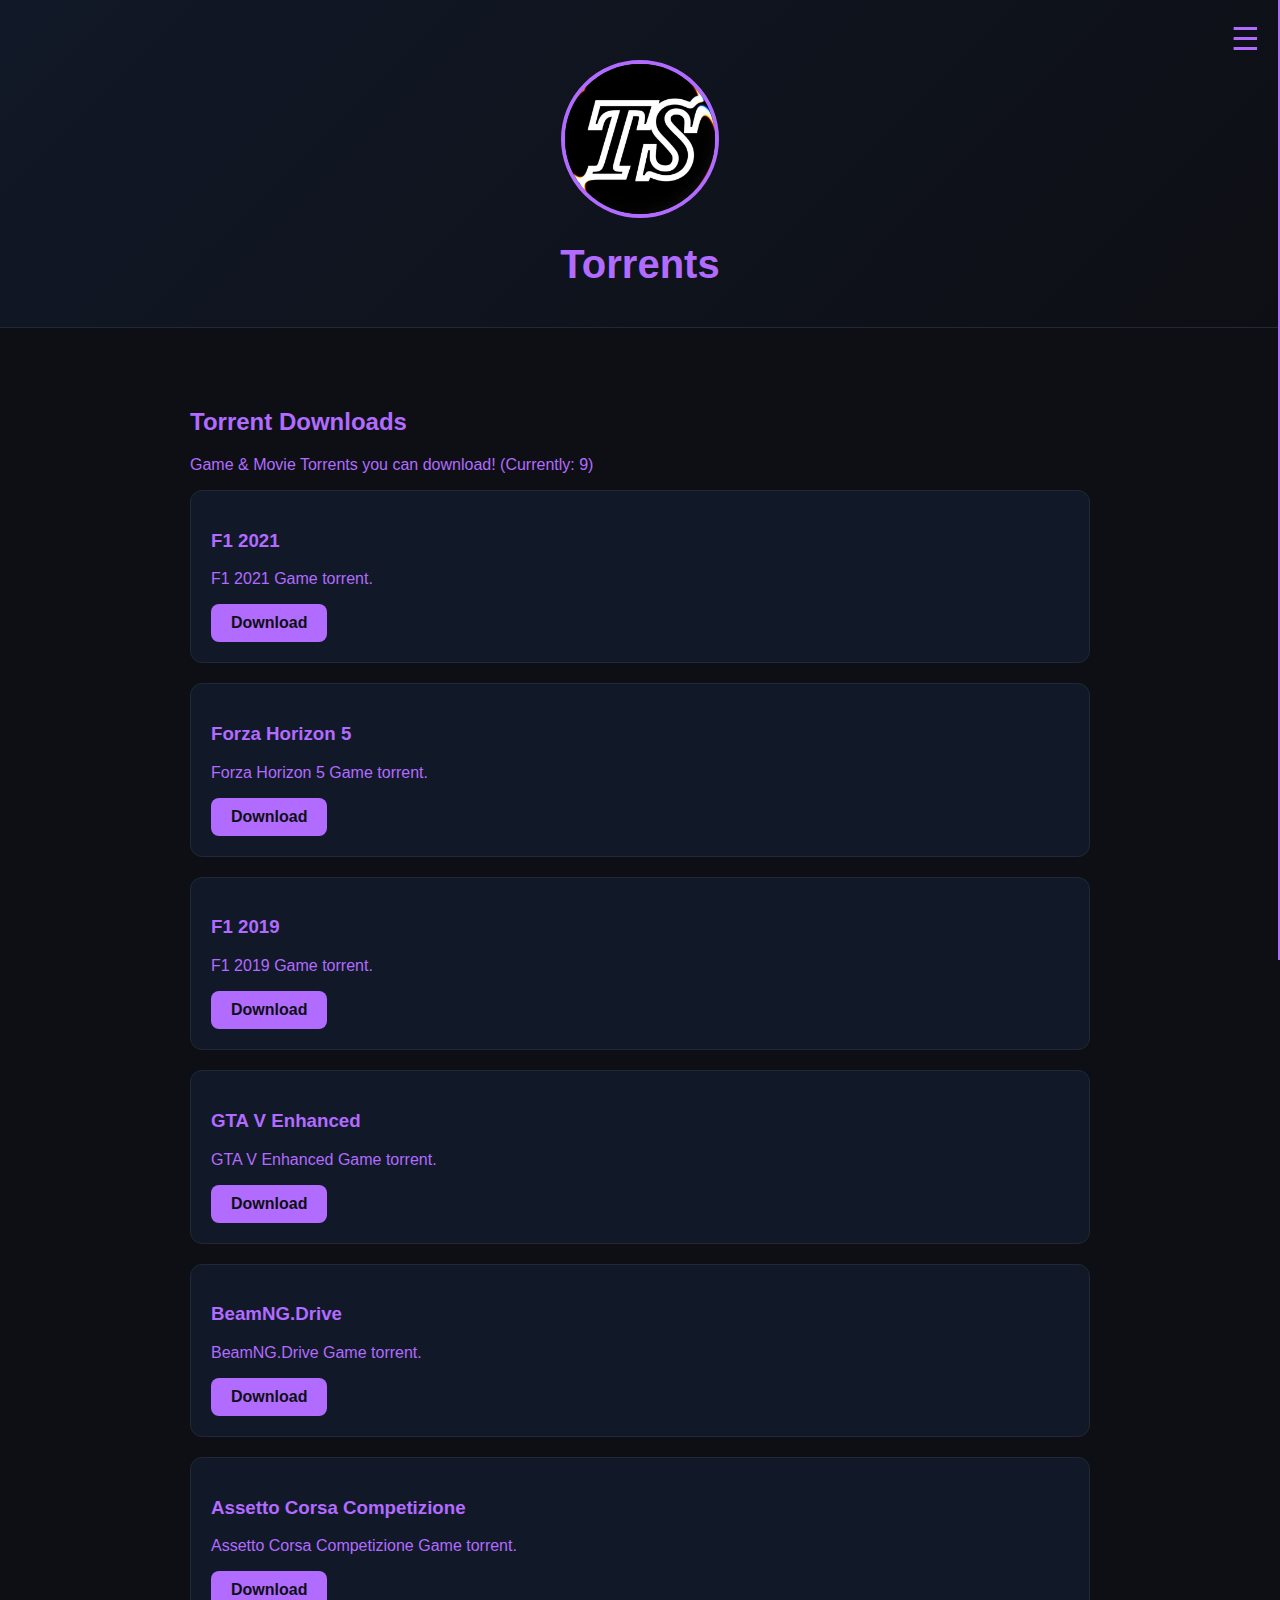
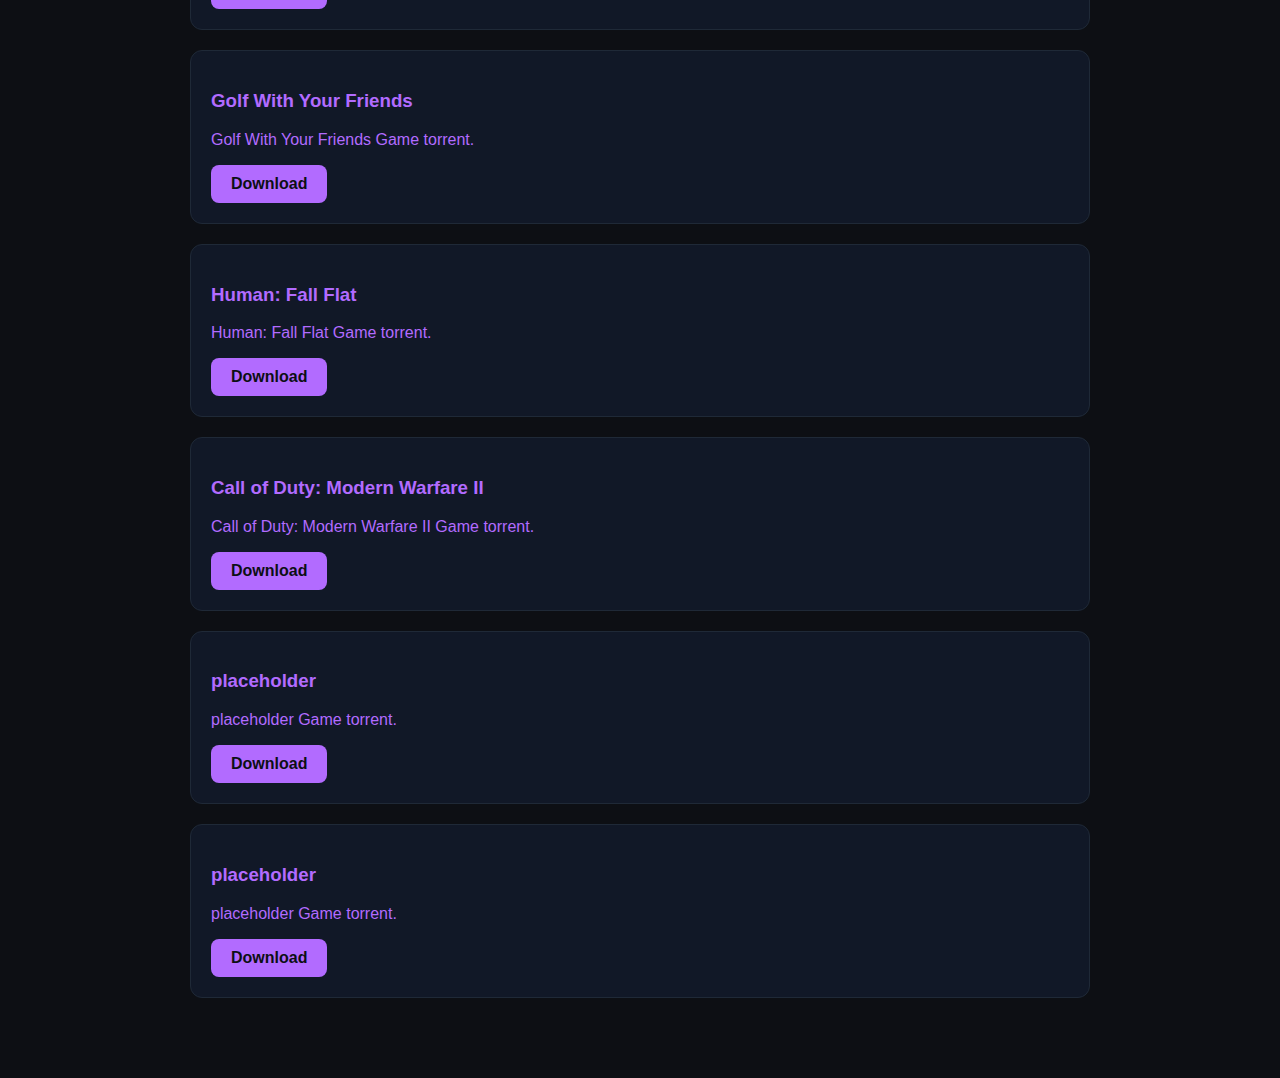
<file: torrents.html>
<!DOCTYPE html>
<html lang="en">
<head>
    <meta charset="UTF-8">
    <meta name="viewport" content="width=device-width, initial-scale=1.0">
    <title>Torrents - TechSverre</title>
    <link rel="icon" type="image/png" href="favicon-32x32.png">

    <style>
        body {
            margin: 0;
            font-family: 'Segoe UI', Arial, sans-serif;
            background: #0d0f14;
            color: #b26bff;
        }

        header {
            text-align: center;
            padding: 60px 20px 40px;
            background: linear-gradient(135deg, #111827, #0d0f14);
            border-bottom: 1px solid #1f2937;
        }

        .logo {
            width: 150px;
            height: 150px;
            border-radius: 50%;
            object-fit: cover;
            border: 4px solid #b26bff;
            margin-bottom: 20px;
        }

        header h1 {
            font-size: 2.5rem;
            margin: 0;
            color: #b26bff;
        }

        main {
            max-width: 900px;
            margin: 40px auto;
            padding: 20px;
        }

        h2 {
            color: #b26bff;
        }

        .file-box {
            background: #111827;
            padding: 20px;
            border-radius: 12px;
            border: 1px solid #1f2937;
            margin-bottom: 20px;
        }

        .download-btn {
            display: inline-block;
            padding: 10px 20px;
            background: #b26bff;
            color: #0d0f14;
            font-weight: bold;
            border-radius: 8px;
            text-decoration: none;
            transition: 0.2s;
        }

        .download-btn:hover {
            background: #d2a4ff;
        }

        /* Hamburger button */
        .hamburger {
            position: fixed;
            top: 20px;
            right: 20px;
            font-size: 32px;
            cursor: pointer;
            color: #b26bff;
            z-index: 1000;
        }

        /* Side menu */
        .side-menu {
            height: 100%;
            width: 0;
            position: fixed;
            top: 0;
            right: 0;
            background-color: #111827;
            overflow-x: hidden;
            transition: 0.4s;
            padding-top: 60px;
            border-left: 2px solid #b26bff;
            z-index: 999;
        }

        .side-menu a {
            padding: 12px 24px;
            text-decoration: none;
            font-size: 22px;
            color: #b26bff;
            display: block;
        }

        .side-menu a:hover {
            background-color: #1f2937;
        }
    </style>
</head>
<body>

<div class="hamburger" onclick="toggleMenu()">☰</div>

<div id="sideMenu" class="side-menu">
    <a href="index.html">Main</a>
    <a href="torrents.html">Torrents</a>
</div>

<header>
    <img src="hnSW4ZDpWY2qThfg8ZBJx.jpeg" class="logo">
    <h1>Torrents</h1>
</header>

<main>
    <h2>Torrent Downloads</h2>
    <p>Game & Movie Torrents you can download! (Currently: 9)</p>

    <!-- Voorbeeld bestanden (vervang door jouw eigen bestanden) -->
    <div class="file-box">
        <h3>F1 2021</h3>
        <p>F1 2021 Game torrent.</p>
        <a class="download-btn" href="files/F1-2021.torrent" download>Download</a>
    </div>

    <div class="file-box">
        <h3>Forza Horizon 5</h3>
        <p>Forza Horizon 5 Game torrent.</p>
        <a class="download-btn" href="files/FH5.torrent" download>Download</a>
    </div>

    <div class="file-box">
        <h3>F1 2019</h3>
        <p>F1 2019 Game torrent.</p>
        <a class="download-btn" href="files/F1-2019.torrent" download>Download</a>
    </div>

    <div class="file-box">
        <h3>GTA V Enhanced</h3>
        <p>GTA V Enhanced Game torrent.</p>
        <a class="download-btn" href="files/GTA-V-Enhanced.torrent" download>Download</a>
    </div>

    <div class="file-box">
        <h3>BeamNG.Drive</h3>
        <p>BeamNG.Drive Game torrent.</p>
        <a class="download-btn" href="files/GTA-V-Enhanced.torrent" download>Download</a>
    </div>

    <div class="file-box">
        <h3>Assetto Corsa Competizione</h3>
        <p>Assetto Corsa Competizione Game torrent.</p>
        <a class="download-btn" href="files/Assetto-Corsa-Competizione.torrent" download>Download</a>
    </div>

    <div class="file-box">
        <h3>Golf With Your Friends</h3>
        <p>Golf With Your Friends Game torrent.</p>
        <a class="download-btn" href="files/Golf-With-Your-Friends.torrent" download>Download</a>
    </div>

    <div class="file-box">
        <h3>Human: Fall Flat</h3>
        <p>Human: Fall Flat Game torrent.</p>
        <a class="download-btn" href="files/Human-Fall-Flat.torrent" download>Download</a>
    </div>

    <div class="file-box">
        <h3>Call of Duty: Modern Warfare II</h3>
        <p>Call of Duty: Modern Warfare II Game torrent.</p>
        <a class="download-btn" href="files/COD-MW2.torrent" download>Download</a>
    </div>

    <div class="file-box">
        <h3>placeholder</h3>
        <p>placeholder Game torrent.</p>
        <a class="download-btn" href="files/Assetto-Corsa-Competizione.torrent" download>Download</a>
    </div>

    <div class="file-box">
        <h3>placeholder</h3>
        <p>placeholder Game torrent.</p>
        <a class="download-btn" href="files/Assetto-Corsa-Competizione.torrent" download>Download</a>
    </div>

</main>

<script>
function toggleMenu() {
    let menu = document.getElementById("sideMenu");
    menu.style.width = (menu.style.width === "250px") ? "0" : "250px";
}
</script>

</body>
</html>
</file>
